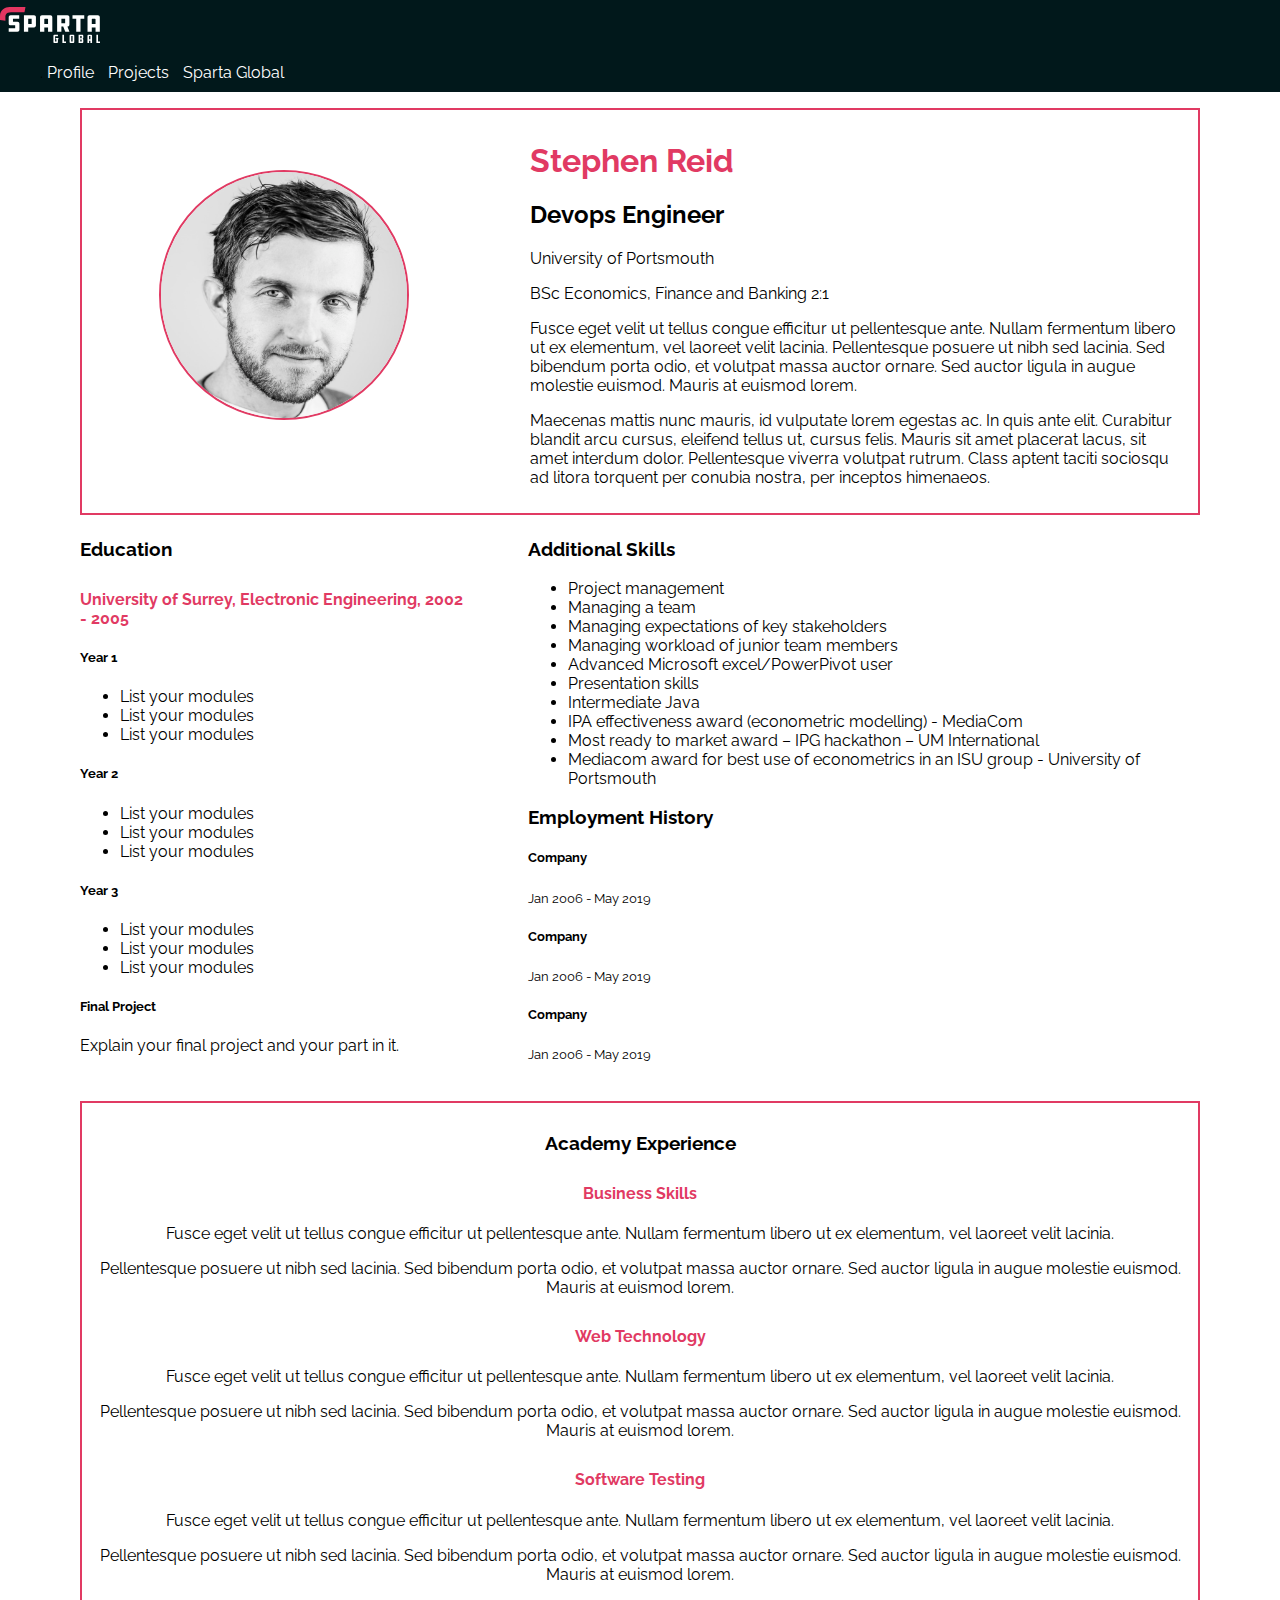
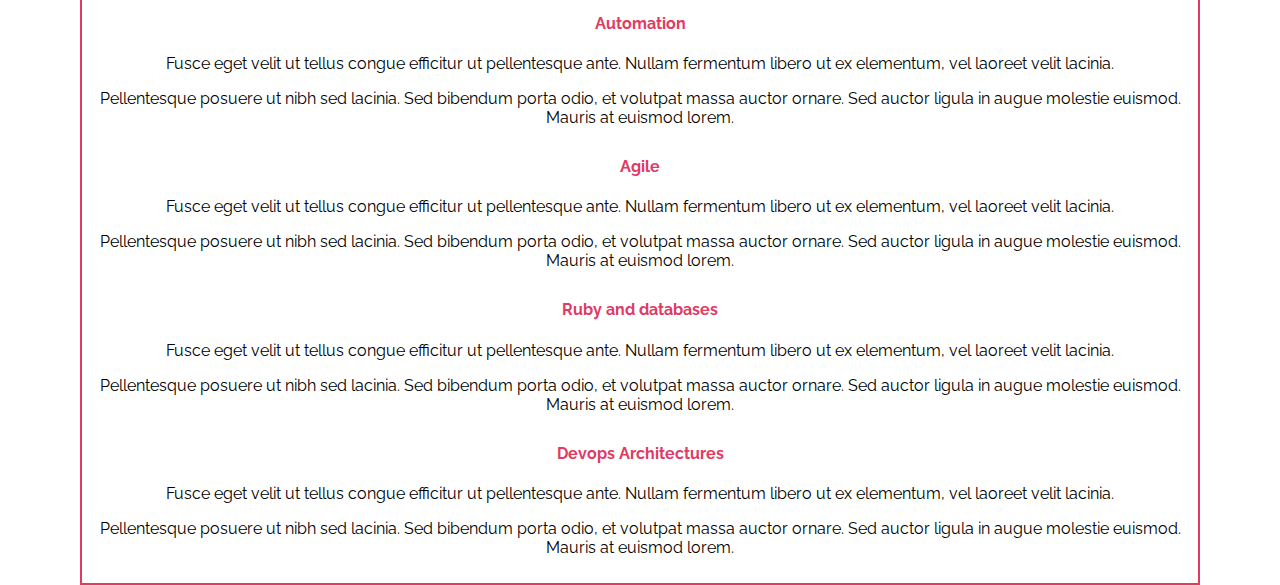
<file: index.html>
<!DOCTYPE html>
<html lang="en">
<head>
  <title>Stephen Reid</title>
  <meta name="viewport" content="width=device-width, initial-scale=1.0">
  <link href="https://fonts.googleapis.com/css?family=Raleway" rel="stylesheet">
  <link rel="stylesheet" type="text/css" href="css/global.css">
  <link rel="stylesheet" type="text/css" href="css/index.css">
</head>
<body>
  <nav class="navbar">
    <div>
      <div>
        <a href="https://www.spartaglobal.com/"><img id="logo" src="images/sparta-global-logo-white.svg"></a>
      </div>

      <div>
        <ul>.
          <li>
            <a href="index.html">Profile</a>
          </li>
          <li>
            <a href="projects.html">Projects</a>
          </li>
          <li>
            <a href="https://www.spartaglobal.com/">Sparta Global</a>
          </li>
        </ul>
      </div>
    </div>
  </nav>

  <div class="main-content">
    <header>
      <div class="left">
        <img id="headshot" src="images/headshot.jpg">
      </div>

      <div class="right">
        <h1>Stephen Reid</h1>
        <h2>Devops Engineer</h2>

        <div>
          <p>University of Portsmouth</p>
          <p>BSc Economics, Finance and Banking 2:1</p>
        </div>

        <div>
          <p>Fusce eget velit ut tellus congue efficitur ut pellentesque ante. Nullam fermentum libero ut ex elementum, vel laoreet velit lacinia. Pellentesque posuere ut nibh sed lacinia. Sed bibendum porta odio, et volutpat massa auctor ornare. Sed auctor ligula in augue molestie euismod. Mauris at euismod lorem.</p>
          <p>Maecenas mattis nunc mauris, id vulputate lorem egestas ac. In quis ante elit. Curabitur blandit arcu cursus, eleifend tellus ut, cursus felis. Mauris sit amet placerat lacus, sit amet interdum dolor. Pellentesque viverra volutpat rutrum. Class aptent taciti sociosqu ad litora torquent per conubia nostra, per inceptos himenaeos.</p>
        </div>
      </div>
    </header>

    <section class="right">
      <div>
        <div>
          <h3>Additional Skills</h3>
          <ul>
            <li>Project management</li>
            <li>Managing a team</li>
            <li>Managing expectations of key stakeholders</li>
            <li>Managing workload of junior team members</li>
            <li>Advanced Microsoft excel/PowerPivot user</li>
            <li>Presentation skills</li>
            <li>Intermediate Java</li>
            <li>IPA effectiveness award (econometric modelling) - MediaCom</li>
            <li>Most ready to market award – IPG hackathon – UM International</li>
            <li>Mediacom award for best use of econometrics in an ISU group - University of Portsmouth</li>
          </ul>
        </div>
        <div>
          <h3>Employment History</h3>

          <div>
            <h5>Company</h5>
            <small>Jan 2006 - May 2019</small>
          </div>

          <div>
            <h5>Company</h5>
            <small>Jan 2006 - May 2019</small>
          </div>

          <div>
            <h5>Company</h5>
            <small>Jan 2006 - May 2019</small>
          </div>
        </div>
      </div>
    </section>

    <section class="left">
      <h3>Education</h3>

      <h4>University of Surrey, Electronic Engineering, 2002 - 2005 </h4>
      <h5>Year 1</h5>
      <ul>
        <li>List your modules</li>
        <li>List your modules</li>
        <li>List your modules</li>
      </ul>

      <h5>Year 2</h5>
      <ul>
        <li>List your modules</li>
        <li>List your modules</li>
        <li>List your modules</li>
      </ul>

      <h5>Year 3</h5>
      <ul>
        <li>List your modules</li>
        <li>List your modules</li>
        <li>List your modules</li>
      </ul>

      <h5>Final Project</h5>
      <p>Explain your final project and your part in it.</p>
    </section>

    <section class="experience">
      <div>
        <h3>Academy Experience</h3>

        <h4>Business Skills</h4>
        <p>Fusce eget velit ut tellus congue efficitur ut pellentesque ante. Nullam fermentum libero ut ex elementum, vel laoreet velit lacinia.</p>
        <p>Pellentesque posuere ut nibh sed lacinia. Sed bibendum porta odio, et volutpat massa auctor ornare. Sed auctor ligula in augue molestie euismod. Mauris at euismod lorem.</p>

        <h4>Web Technology</h4>
        <p>Fusce eget velit ut tellus congue efficitur ut pellentesque ante. Nullam fermentum libero ut ex elementum, vel laoreet velit lacinia.</p>
        <p>Pellentesque posuere ut nibh sed lacinia. Sed bibendum porta odio, et volutpat massa auctor ornare. Sed auctor ligula in augue molestie euismod. Mauris at euismod lorem.</p>

        <h4>Software Testing</h4>
        <p>Fusce eget velit ut tellus congue efficitur ut pellentesque ante. Nullam fermentum libero ut ex elementum, vel laoreet velit lacinia.</p>
        <p>Pellentesque posuere ut nibh sed lacinia. Sed bibendum porta odio, et volutpat massa auctor ornare. Sed auctor ligula in augue molestie euismod. Mauris at euismod lorem.</p>

        <h4>Automation</h4>
        <p>Fusce eget velit ut tellus congue efficitur ut pellentesque ante. Nullam fermentum libero ut ex elementum, vel laoreet velit lacinia.</p>
        <p>Pellentesque posuere ut nibh sed lacinia. Sed bibendum porta odio, et volutpat massa auctor ornare. Sed auctor ligula in augue molestie euismod. Mauris at euismod lorem.</p>

        <h4>Agile</h4>
        <p>Fusce eget velit ut tellus congue efficitur ut pellentesque ante. Nullam fermentum libero ut ex elementum, vel laoreet velit lacinia.</p>
        <p>Pellentesque posuere ut nibh sed lacinia. Sed bibendum porta odio, et volutpat massa auctor ornare. Sed auctor ligula in augue molestie euismod. Mauris at euismod lorem.</p>

        <h4>Ruby and databases</h4>
        <p>Fusce eget velit ut tellus congue efficitur ut pellentesque ante. Nullam fermentum libero ut ex elementum, vel laoreet velit lacinia.</p>
        <p>Pellentesque posuere ut nibh sed lacinia. Sed bibendum porta odio, et volutpat massa auctor ornare. Sed auctor ligula in augue molestie euismod. Mauris at euismod lorem.</p>

        <h4>Devops Architectures</h4>
        <p>Fusce eget velit ut tellus congue efficitur ut pellentesque ante. Nullam fermentum libero ut ex elementum, vel laoreet velit lacinia.</p>
        <p>Pellentesque posuere ut nibh sed lacinia. Sed bibendum porta odio, et volutpat massa auctor ornare. Sed auctor ligula in augue molestie euismod. Mauris at euismod lorem.</p>
      </div>
    </section>
  </div>

</body>
</html>
</file>
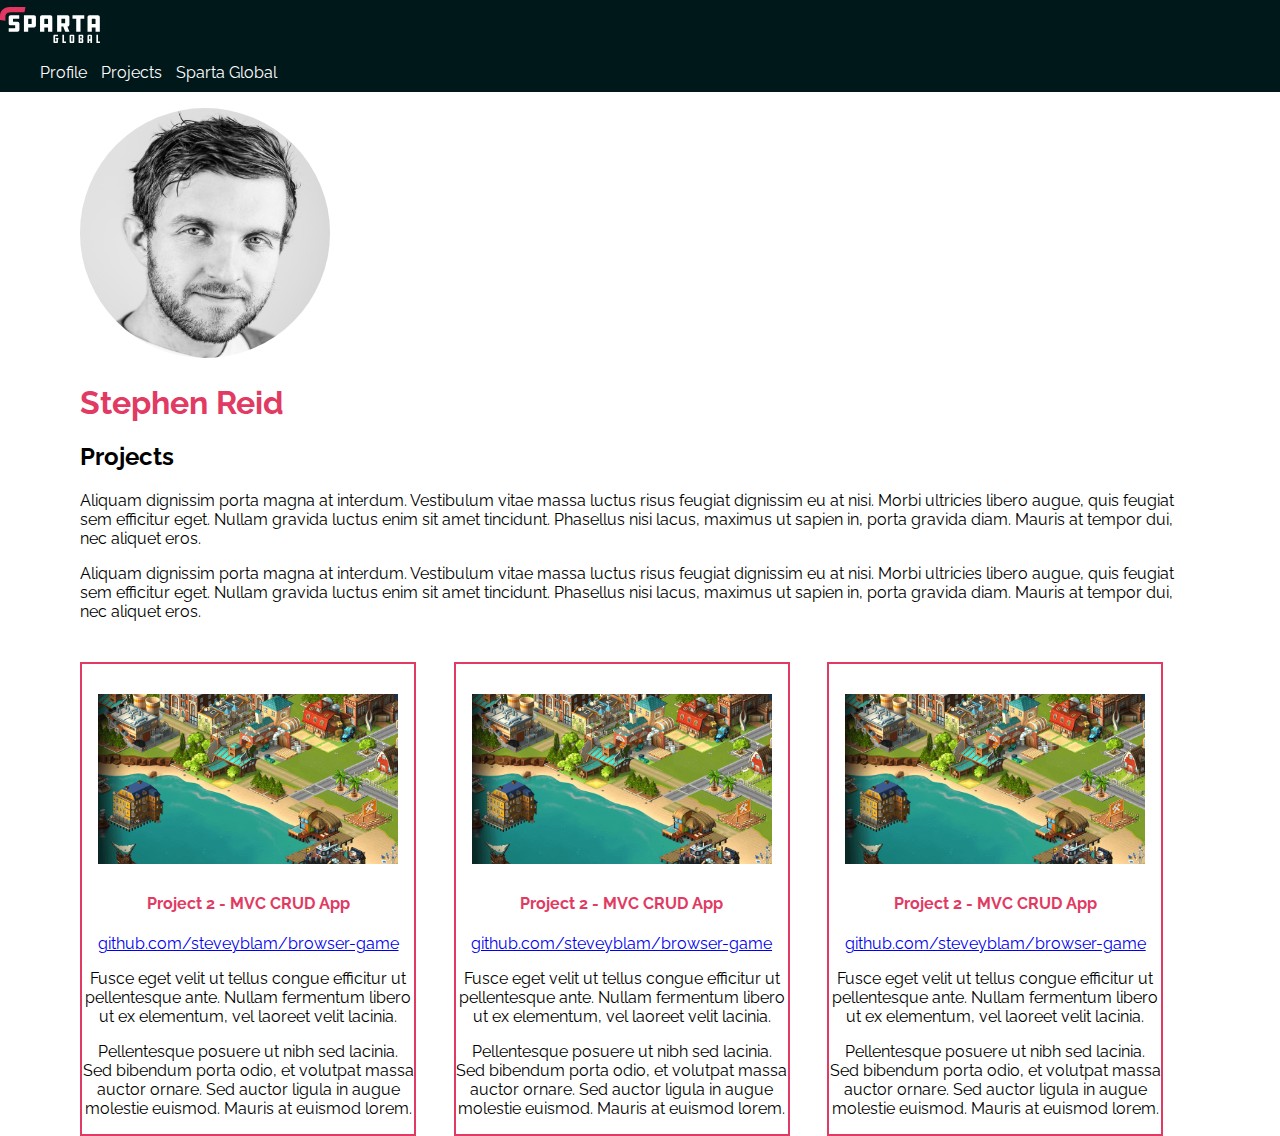
<file: projects.html>
<!DOCTYPE html>
<html lang="en">
<head>
  <title>Projects</title>
  <link href="https://fonts.googleapis.com/css?family=Raleway" rel="stylesheet">
  <meta name="viewport" content="width=device-width, initial-scale=1.0">
  <link rel="stylesheet" type="text/css" href="css/global.css">
  <link rel="stylesheet" type="text/css" href="css/projects.css">
  <link rel="icon" type="image/png" sizes="32x32" href="images/favicon.png">
</head>
<body>
  <nav class="navbar">
    <div>
      <div>
        <a href="https://www.spartaglobal.com/"><img id="logo" src="images/sparta-global-logo-white.svg"></a>
      </div>

      <div>
        <ul>
          <li>
            <a href="index.html">Profile</a>
          </li>
          <li>
            <a href="projects.html">Projects</a>
          </li>
          <li>
            <a href="https://www.spartaglobal.com/">Sparta Global</a>
          </li>
        </ul>
      </div>
    </div>
  </nav>

  <div class="main-content">
    <div id="tileholder">
      <div>
        <div>
          <div>
            <img id="headshot" src="images/headshot.jpg">
          </div>
        </div>

        <div>
            <h1>Stephen Reid</h1>
            <h2>Projects</h2>

            <p>Aliquam dignissim porta magna at interdum. Vestibulum vitae massa luctus risus feugiat dignissim eu at nisi. Morbi ultricies libero augue, quis feugiat sem efficitur eget. Nullam gravida luctus enim sit amet tincidunt. Phasellus nisi lacus, maximus ut sapien in, porta gravida diam. Mauris at tempor dui, nec aliquet eros.</p>

            <p>Aliquam dignissim porta magna at interdum. Vestibulum vitae massa luctus risus feugiat dignissim eu at nisi. Morbi ultricies libero augue, quis feugiat sem efficitur eget. Nullam gravida luctus enim sit amet tincidunt. Phasellus nisi lacus, maximus ut sapien in, porta gravida diam. Mauris at tempor dui, nec aliquet eros.</p>
        </div>
      </div>

      <div class="tile" id="tile1">
        <div>
          <img class="screenshot" src="images/project-1-screenshot.png" />
        </div>
        <div>
          <h4>Project 2 - MVC CRUD App</h4>
          <p><a href="#">github.com/steveyblam/browser-game</a></p>
          <p>Fusce eget velit ut tellus congue efficitur ut pellentesque ante. Nullam fermentum libero ut ex elementum, vel laoreet velit lacinia.</p>
          <p>Pellentesque posuere ut nibh sed lacinia. Sed bibendum porta odio, et volutpat massa auctor ornare. Sed auctor ligula in augue molestie euismod. Mauris at euismod lorem.</p>
        </div>
      </div>

      <div class="tile" id="tile2">
        <div>
          <img class="screenshot" src="images/project-1-screenshot.png" />
        </div>
        <div>
          <h4>Project 2 - MVC CRUD App</h4>
          <p><a href="#">github.com/steveyblam/browser-game</a></p>
          <p>Fusce eget velit ut tellus congue efficitur ut pellentesque ante. Nullam fermentum libero ut ex elementum, vel laoreet velit lacinia.</p>
          <p>Pellentesque posuere ut nibh sed lacinia. Sed bibendum porta odio, et volutpat massa auctor ornare. Sed auctor ligula in augue molestie euismod. Mauris at euismod lorem.</p>
        </div>
      </div>

      <div class="tile" id="tile3">
        <div>
          <img class="screenshot" src="images/project-1-screenshot.png" />
        </div>
        <div>
          <h4>Project 2 - MVC CRUD App</h4>
          <p><a href="#">github.com/steveyblam/browser-game</a></p>
          <p>Fusce eget velit ut tellus congue efficitur ut pellentesque ante. Nullam fermentum libero ut ex elementum, vel laoreet velit lacinia.</p>
          <p>Pellentesque posuere ut nibh sed lacinia. Sed bibendum porta odio, et volutpat massa auctor ornare. Sed auctor ligula in augue molestie euismod. Mauris at euismod lorem.</p>
        </div>
      </div>
    </div>
  </div>
</body>
</html>
</file>
<file: css/global.css>
*{
  box-sizing: border-box;
}

h1,h4 {
  color:#E13A63;
}

h4 {
  margin-top:30px;
}

body {
  font-family: 'Raleway', sans-serif;
  margin: 0px;
}

#logo {
  width:100px;
  margin-top:7px;
}

#headshot {
  border-radius: 100%;
  height: 250px;
  width: 250px;
}

.navbar {
  background-color: #01181b;
}

.navbar a {
  list-style: none;
  text-decoration: none;
  color: white;
}

.navbar li {
  display: inline-block;
  padding: 0px 10px 10px 0px;
}

.navbar a:hover {
  color: grey;
}

.main-content {
  margin: 0 80px;
}
</file>
<file: css/index.css>
header, section {
	display: inline-block;
}

.left {
	float: left;
	width: 35%;
}

.right {
	float: right;
	width: 60%;
}

#headshot {
	display: block;
	text-align: center;
	margin: 50px auto 0;
	border: 2px solid #E13A63;
}

.experience {
	display: inline-block;
	clear: both;
	margin-top: 30px;
	text-align: center;
}

header, .experience {
	border: 2px solid #E13A63;
	padding: 10px;
}

@media screen and (max-width: 500px){
	.left{
		float: left;
		width: 50%;
	}

	.right{
		float: right;
		width: 100%;
	}
}
</file>
<file: css/projects.css>
.screenshot {
  padding-top:30px;
  height: 200px;
  width: 300px;
}

.tile {
	display: inline-block;
	width: 30%;
	margin-right: 3%;
	margin-top: 25px;
	text-align: center;
	border: 2px solid #E13A63;
	box-sizing: border-box;
}

.tile img	{
	display: block;
	margin: 0 auto;
}

@media screen and (max-width: 500px) {
  #tile1{
    width: 400px;
    height: 600px;
    float: left;
  }
  #tile2{
    width: 400px;
    height: 600px;
    float: left;
  }
  #tile3{
    width: 400px;
    height: 600px;
    float: left;
  }
}
</file>
